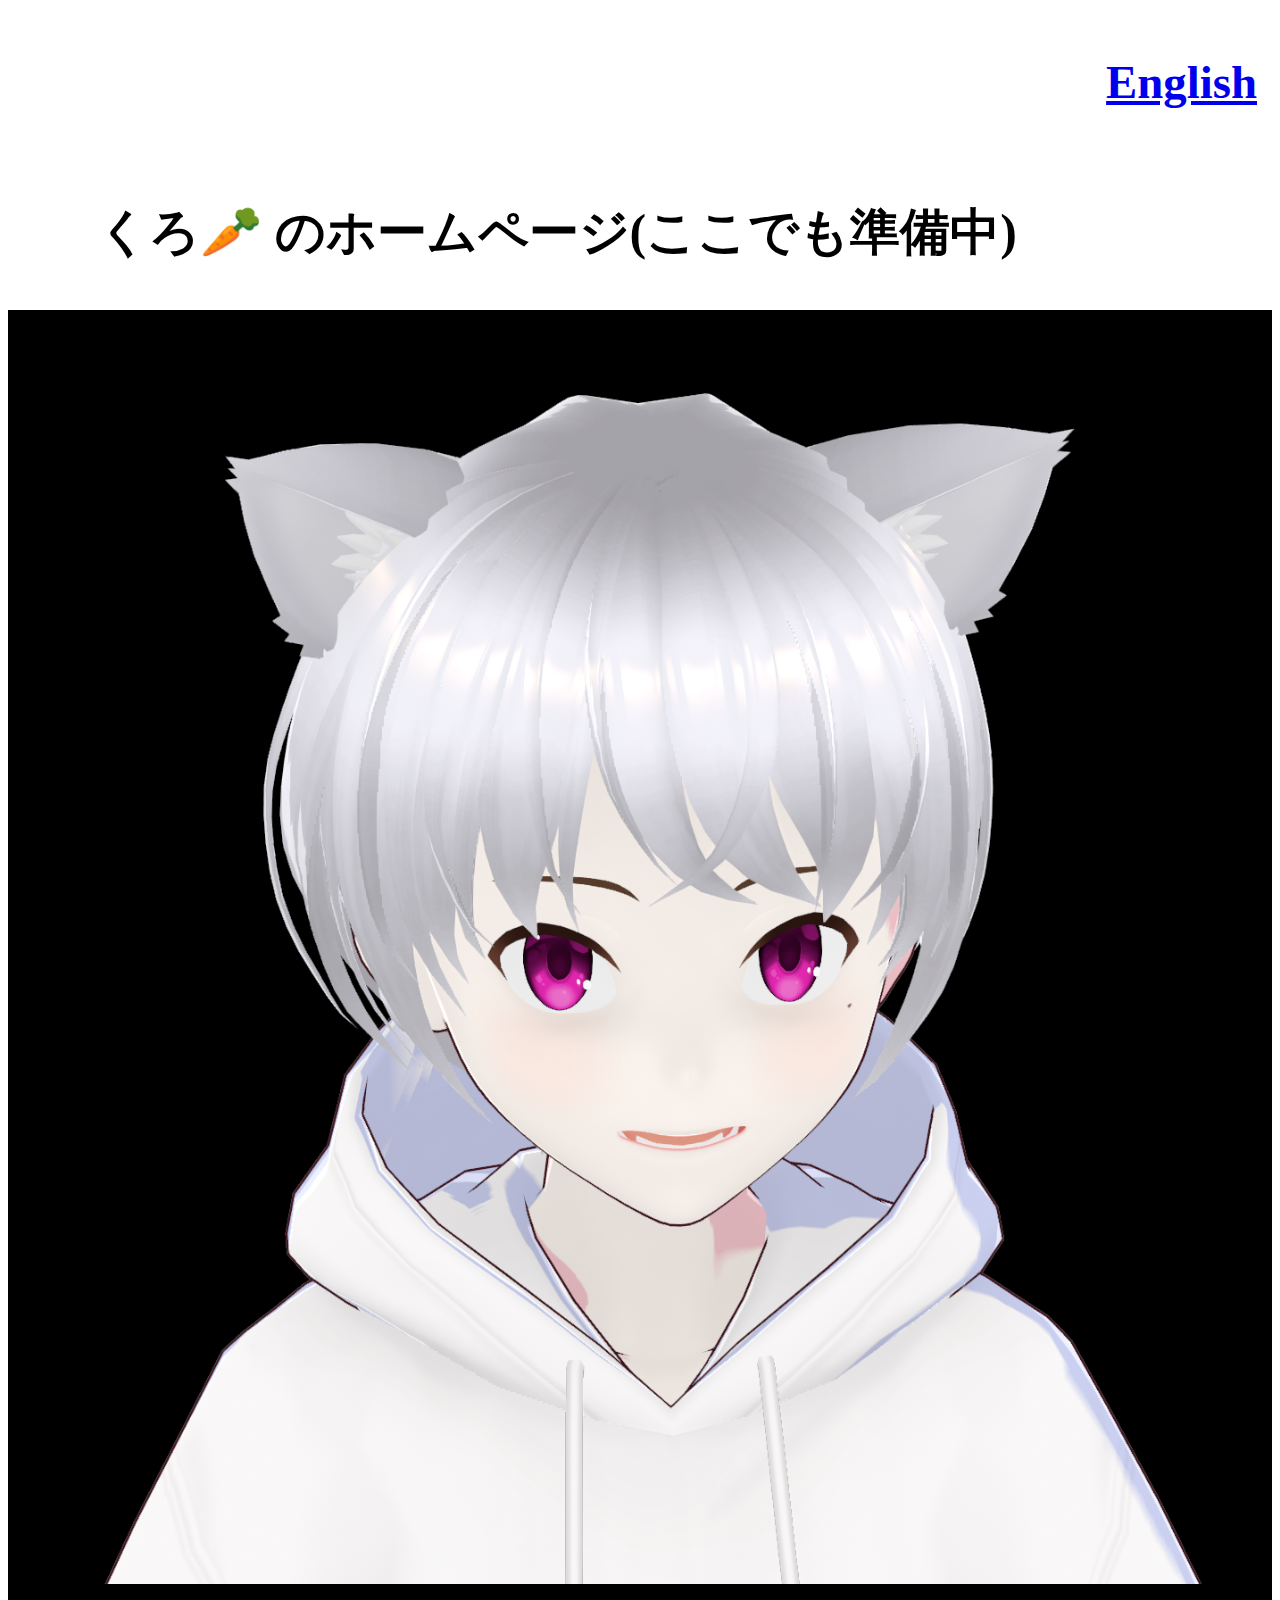
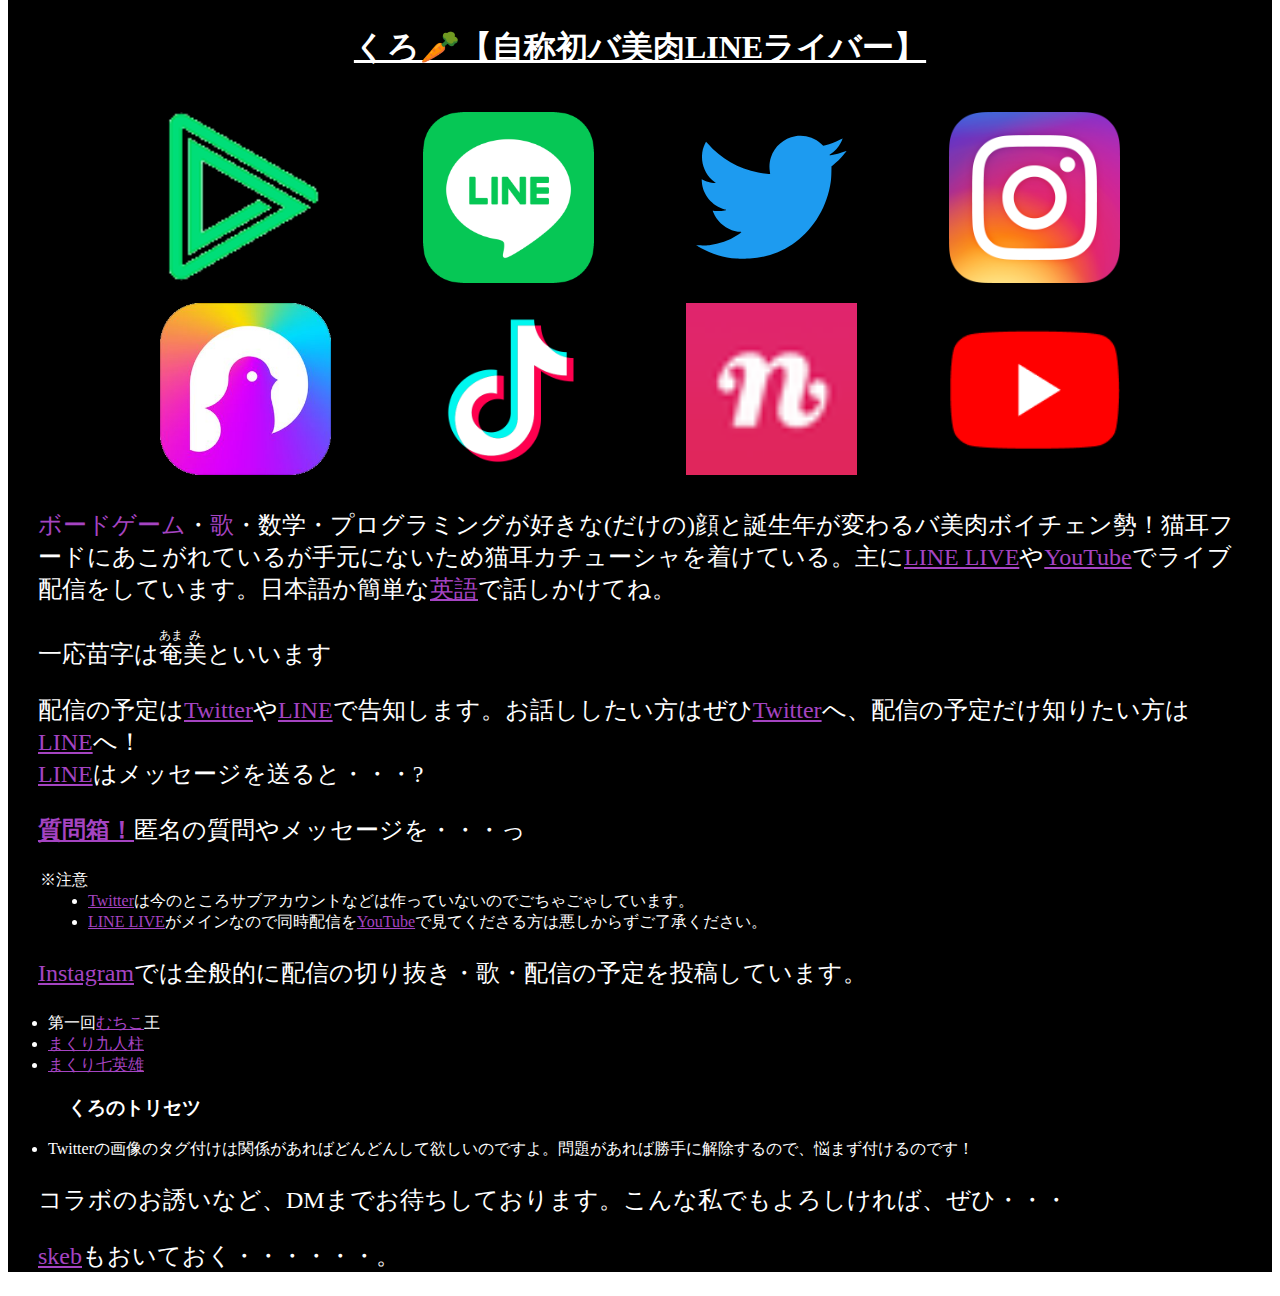
<file: index.html>
<!DOCTYPE html>
<html lang="ja">
<head>
    <meta charset="utf-8">
    <meta name="viewport" content="width=device-width, initial-scale=1">
    <title> 奄美くろ&#x1F955 </title>
    <link rel="icon" type="image/png" href="icon.png">
    <link rel="stylesheet" href="stylesheet.css">
    <!--<link href="https://cdn.jsdelivr.net/npm/bootstrap@5.0.2/dist/css/bootstrap.min.css" rel="stylesheet" integrity="sha384-EVSTQN3/azprG1Anm3QDgpJLIm9Nao0Yz1ztcQTwFspd3yD65VohhpuuCOmLASjC" crossorigin="anonymous">-->

</head>
  <body>
      <div class="header">
          <a href="index_en.html"><h3>English</h3></a>
      </div>
    <div class="main">
        <div class="copy">
            <h1>くろ&#x1F955 のホームページ(ここでも準備中)</h1>
        </div>
        <div class="contents">
            <div class="profile">
                <div class="face">
                    <a href="https://www.youtube.com/channel/UC2K8sRze5m27lPGddWX0EXw"><img src="icon.png" alt="アイコン"></a>
                    <a href="https://www.youtube.com/channel/UC2K8sRze5m27lPGddWX0EXw"><h3>くろ&#x1F955【自称初バ美肉LINEライバー】</h3></a>
                </div>
                <div class="icons">
                    <div class="icon"><a href="https://linliv.ee/MDdeVyr/co/ot/sh/ce"><img src="linelive.png" alt="LINE LIVE"></a></div>
                    <div class="icon"><a href="https://lin.ee/eNa09mW"><img src="line.png" alt="公式LINE"></a></div>
                    <div class="icon"><a href="https://twitter.com/kuro_amami"><img src="twitter.svg" alt="twitter"></a></div>
                    <div class="icon"><a href="https://www.instagram.com/kuro_amami/"><img src="instagram.png" alt="Instagram"></a></div>
                    <div class="icon"><a href="https://u.pokekara.com/user/787042791"><img src="pokekara.png" alt="Pokekara"></a></div>
                    <div class="icon"><a href="https://www.tiktok.com/@kuro_amami"><img src="tiktok.png" alt="TikTok" width="48" height="48"></a></div>
                    <div class="icon"><a href="https://nana-music.com/users/10360945"><img src="nana.ico" alt="nana"></a></div>
                    <div class="icon"><a href="https://www.youtube.com/channel/UC2K8sRze5m27lPGddWX0EXw"><img src="youtube.png" alt="YouTube"></a></div>
                </div>
            </div>
            <div class="bio">
                <p>
                    <a>ボードゲーム</a>・<a>歌</a>・数学・プログラミングが好きな(だけの)顔と誕生年が変わるバ美肉ボイチェン勢！猫耳フードにあこがれているが手元にないため猫耳カチューシャを着けている。主に<a href="https://linliv.ee/MDdeVyr/co/ot/sh/ce">LINE LIVE</a>や<a href="https://www.youtube.com/channel/UC2K8sRze5m27lPGddWX0EXw">YouTube</a>でライブ配信をしています。日本語か簡単な<a href="index_en.html">英語</a>で話しかけてね。
                </p>
                <p>一応苗字は<ruby>奄<rp>(</rp><rt>あま</rt><rp>)</rp>美<rp>(</rp><rt>み</rt><rp>)</rp></ruby>といいます</p>
                <p>
                    配信の予定は<a href="https://twitter.com/kuro_amami">Twitter</a>や<a href="https://lin.ee/eNa09mW">LINE</a>で告知します。お話ししたい方はぜひ<a href="https://twitter.com/kuro_amami">Twitter</a>へ、配信の予定だけ知りたい方は<a href="https://lin.ee/eNa09mW">LINE</a>へ！
                    <br /><a href="https://lin.ee/eNa09mW">LINE</a>はメッセージを送ると・・・?
                </p>

                <p><a href="https://peing.net/ja/kuro_amami"><b>質問箱！</b></a>匿名の質問やメッセージを・・・っ</p>
                <p>
                    <dl>
                        <dt>※注意</dt>
                        <dd>
                            <ul>
                                <li><a href="https://twitter.com/kuro_amami">Twitter</a>は今のところサブアカウントなどは作っていないのでごちゃごゃしています。</li>
                                <li><a href="https://linliv.ee/MDdeVyr/co/ot/sh/ce">LINE LIVE</a>がメインなので同時配信を<a href="https://www.youtube.com/channel/UC2K8sRze5m27lPGddWX0EXw">YouTube</a>で見てくださる方は悪しからずご了承ください。</li>
                            </ul>
                        </dd>
                    </dl>
                </p>
                <p><a href="https://www.instagram.com/kuro_amami/">Instagram</a>では全般的に配信の切り抜き・歌・配信の予定を投稿しています。</p>
                <ul>
                    <li>第一回<a href="https://lit.link/MuchikoPiano">むちこ</a>王</li>
                    <li><a href="https://youtu.be/98C-DOxlbXs">まくり九人柱</a></li>
                    <li><a href="https://www.youtube.com/live/XcpkTaC4HNQ">まくり七英雄</a></li>
                </ul>
                <h3>くろのトリセツ</h3>
                <ul>
                    <li>Twitterの画像のタグ付けは関係があればどんどんして欲しいのですよ。問題があれば勝手に解除するので、悩まず付けるのです！</li>
                </ul>
                <p>コラボのお誘いなど、DMまでお待ちしております。こんな私でもよろしければ、ぜひ・・・</p>
                <p><a href="https://skeb.jp/@kuro_amami">skeb</a>もおいておく・・・・・・。</p>
            </div>
        </div>
    </div>
    <!--<script src="https://cdn.jsdelivr.net/npm/bootstrap@5.0.2/dist/js/bootstrap.bundle.min.js" integrity="sha384-MrcW6ZMFYlzcLA8Nl+NtUVF0sA7MsXsP1UyJoMp4YLEuNSfAP+JcXn/tWtIaxVXM" crossorigin="anonymous"></script>-->
  </body>
</html>
</file>
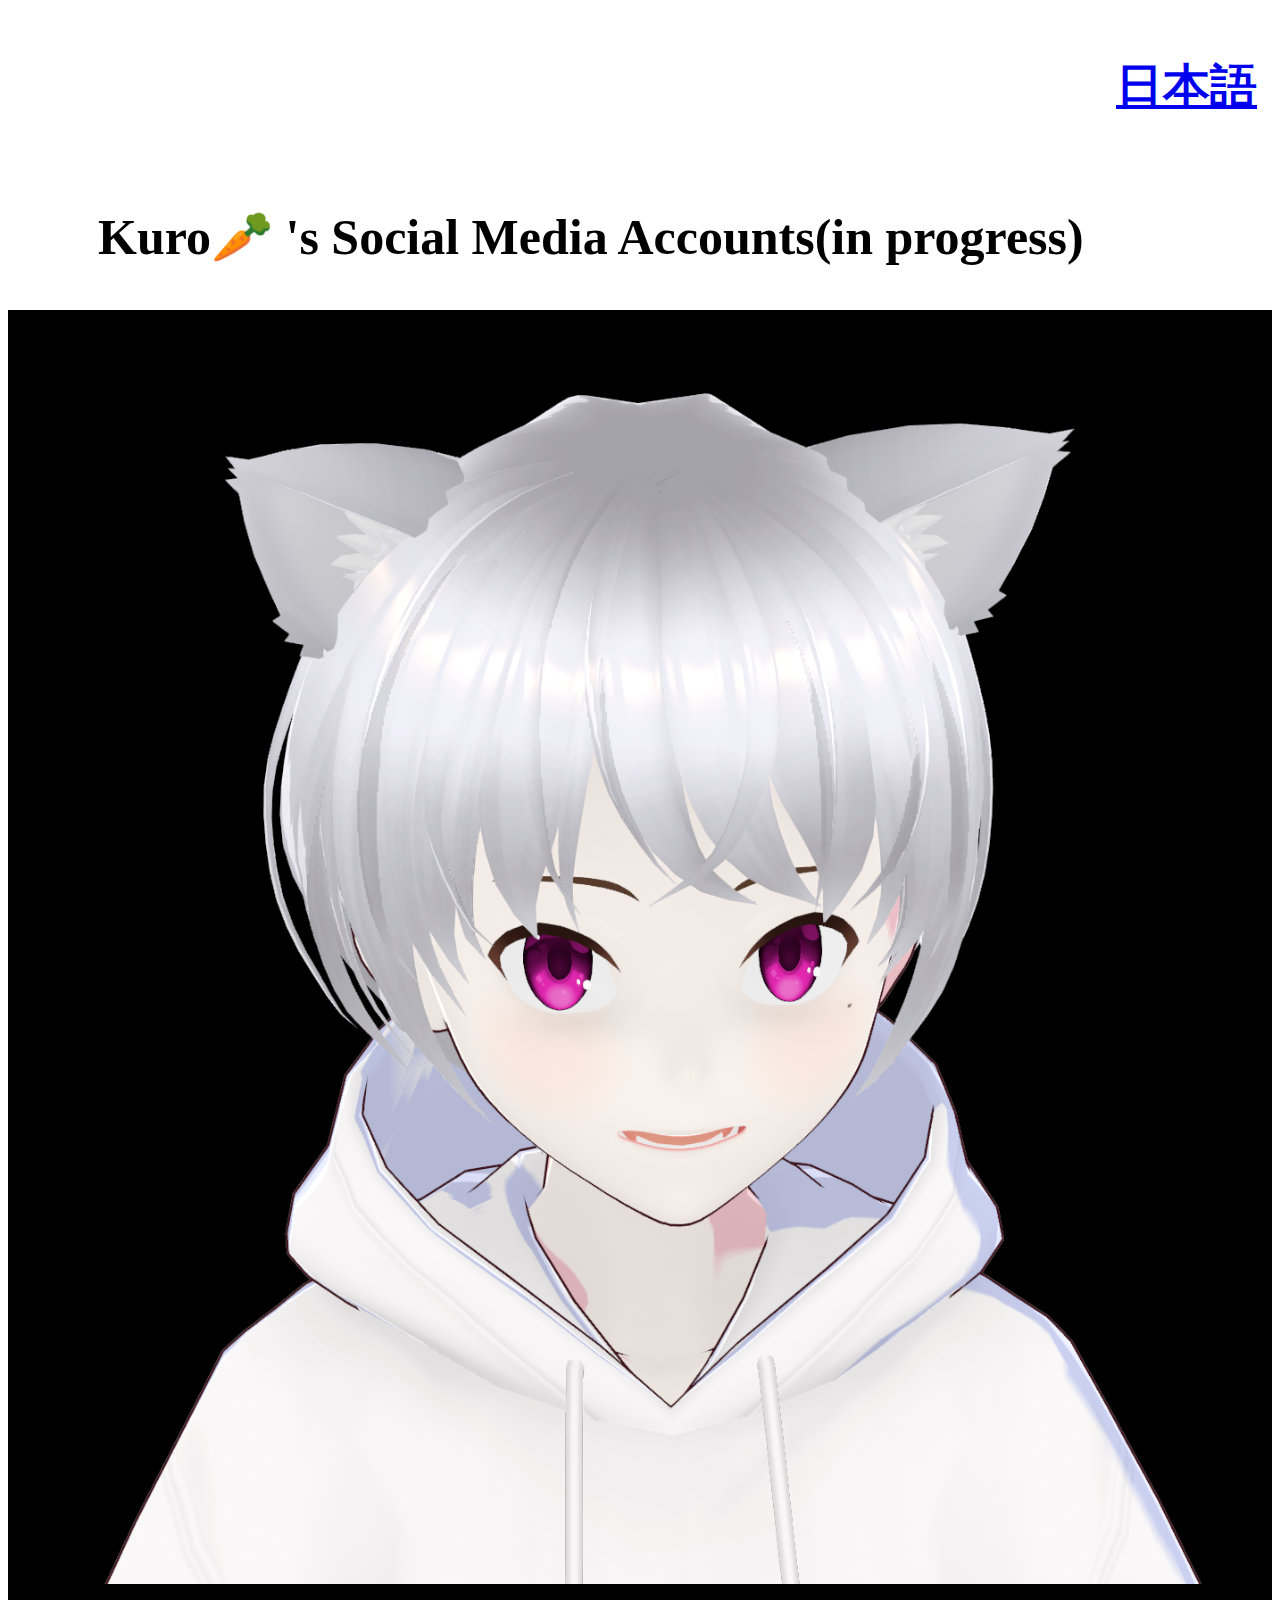
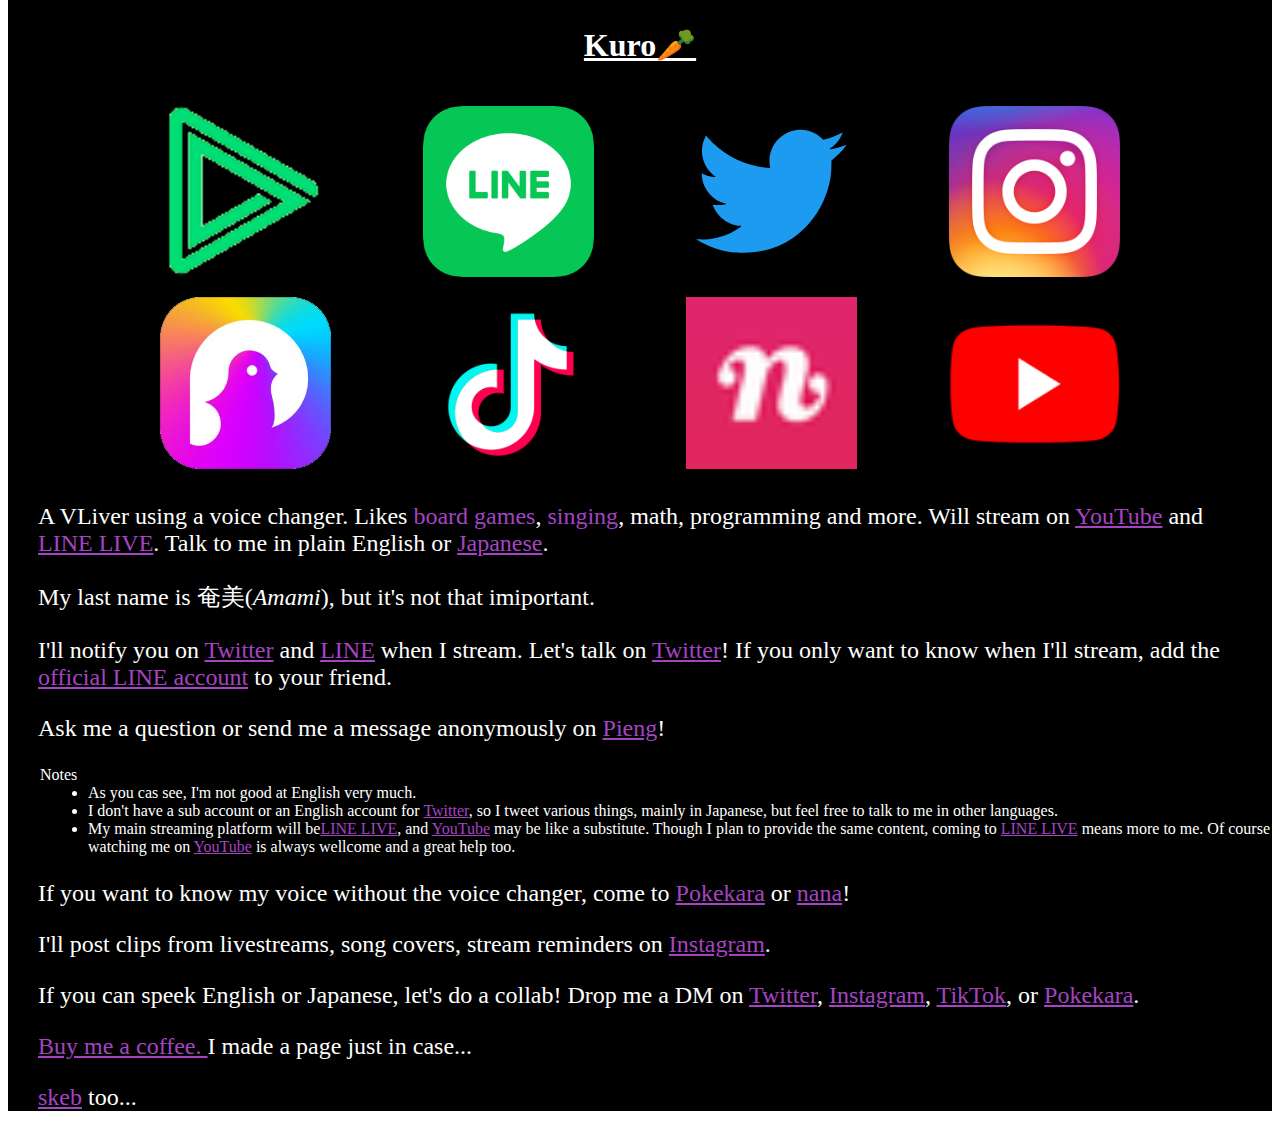
<file: index_en.html>
<!DOCTYPE html>
<html lang="en">
<head>
    <meta charset="utf-8">
    <title> Kuro Amami&#x1F955 's Social Media Accounts</title>
    <link rel="icon" type="image/png" href="icon.png">
    <link rel="stylesheet" href="stylesheet.css">
</head>
<body>
    <div class="header">
        <a href="index.html"><h3>日本語</h3></a>
    </div>
    <div class="main">
        <div class="copy">
            <h1>Kuro&#x1F955 's Social Media Accounts(in progress)</h1>
        </div>
        <div class="contents">
            <div class="profile">
                <div class="face">
                    <a href="https://linliv.ee/MDdeVyr/co/ot/sh/ce"><img src="icon.png" alt="�A�C�R��"></a>
                    <a href="https://linliv.ee/MDdeVyr/co/ot/sh/ce"><h3>Kuro&#x1F955</h3></a>
                </div>
                <div class="icons">
                    <div class="icon"><a href="https://linliv.ee/MDdeVyr/co/ot/sh/ce"><img src="linelive.png" alt="LINE LIVE"></a></div>
                    <div class="icon"><a href="https://lin.ee/eNa09mW"><img src="line.png" alt="����LINE"></a></div>
                    <div class="icon"><a href="https://twitter.com/kuro_amami"><img src="twitter.svg" alt="twitter"></a></div>
                    <div class="icon"><a href="https://www.instagram.com/kuro_amami/"><img src="instagram.png" alt="Instagram"></a></div>
                    <div class="icon"><a href="https://u.pokekara.com/user/787042791"><img src="pokekara.png" alt="Pokekara"></a></div>
                    <div class="icon"><a href="https://www.tiktok.com/@kuro_amami"><img src="tiktok.png" alt="TikTok" width="48" height="48"></a></div>
                    <div class="icon"><a href="https://nana-music.com/users/10360945"><img src="nana.ico" alt="nana"></a></div>
                    <div class="icon"><a href="https://www.youtube.com/channel/UC2K8sRze5m27lPGddWX0EXw"><img src="youtube.png" alt="YouTube"></a></div>
                </div>
            </div>
            <div class="bio">
                <p>
                    A VLiver using a voice changer. Likes <a>board games</a>, <a>singing</a>, math, programming and more. Will stream on <a href="https://www.youtube.com/channel/UC2K8sRze5m27lPGddWX0EXw">YouTube</a> and <a href="https://linliv.ee/MDdeVyr/co/ot/sh/ce">LINE LIVE</a>.  Talk to me in plain English or <a href="index.html">Japanese</a>.
                </p>
                <p>My last name is 奄美(<i>Amami</i>), but it's not that imiportant.</p>
                <p>
                    I'll notify you on <a href="https://twitter.com/kuro_amami">Twitter</a> and <a href="https://lin.ee/eNa09mW">LINE</a> when I stream. Let's talk on <a href="https://twitter.com/kuro_amami">Twitter</a>! If you only want to know when I'll stream, add the <a href="https://lin.ee/eNa09mW">official LINE account</a> to your friend.
                    <!--<br /><a href="https://lin.ee/eNa09mW">LINE</a>�̓��b�Z�[�W�𑗂�ƁE�E�E?-->
                </p>
                <p>Ask me a question or send me a message anonymously on <a href="https://peing.net/en/kuro_amami">Pieng</a>!</p>
                <p>
                    <dl>
                        <dt>Notes</dt>
                        <dd>
                            <ul>
                                <li>As you cas see, I'm not good at English very much.</li>
                                <li>I don't have a sub account or an English account for <a href="https://twitter.com/kuro_amami">Twitter</a>, so I tweet various things, mainly in Japanese, but feel free to talk to me in other languages.</li>
                                <li>My main streaming platform will be<a href="https://linliv.ee/MDdeVyr/co/ot/sh/ce">LINE LIVE</a>, and <a href="https://www.youtube.com/channel/UC2K8sRze5m27lPGddWX0EXw">YouTube</a> may be like a substitute. Though I plan to provide the same content, coming to <a href="https://linliv.ee/MDdeVyr/co/ot/sh/ce">LINE LIVE</a> means more to me. Of course watching me on <a href="https://www.youtube.com/channel/UC2K8sRze5m27lPGddWX0EXw">YouTube</a> is always wellcome and a great help too.</li>
                            </ul>
                        </dd>
                    </dl>
                </p>
                <p>If you want to know my voice without the voice changer, come to <a href="https://u.pokekara.com/user/787042791">Pokekara</a> or <a href="https://nana-music.com/users/10360945">nana</a>!</p>
                <p>I'll post clips from livestreams, song covers, stream reminders on <a href="https://www.instagram.com/kuro_amami/">Instagram</a>.</p>
                <p>If you can speek English or Japanese, let's do a collab! Drop me a DM on <a href="https://twitter.com/kuro_amami">Twitter</a>, <a href="https://www.instagram.com/kuro_amami/">Instagram</a>, <a href="https://www.tiktok.com/@kuro_amami">TikTok</a>, or <a href="https://u.pokekara.com/user/787042791">Pokekara</a>.</p>
                <p><a href="https://www.buymeacoffee.com/kuro.amami">Buy me a coffee. </a>I made a page just in case...</p>
                <p><a href="https://skeb.jp/@kuro_amami">skeb</a> too...</p>
            </div>
        </div>
    </div>
</body>
</html>
</file>
<file: stylesheet.css>
.header {
    font-size: 40px;
}

.copy h1
{
    font-size: 50px;
}
.copy
{
    padding: 10px 90px;
}

.contents img {
    padding: 10px 0px;
}

.contents {
    background-color: #000;
    color: #fff;
    margin: 0px 0px;
    /*display: flex;*/
    /*justify-content: center;*/
    /*flex-direction: column;*/
}

.profile a{
    display: flex;
    justify-content: center;
    color: #fff;
}

.face img {
    width: 100%;
}

.face h3 {
    font-size: xx-large;
}

.contents h3{
    padding: 0px 60px;
}


.icons {
    padding: 0px 60px;
    display: flex;
    justify-content: center;
    flex-wrap: wrap;
}

.icon {
    padding: 0px 4%;
    width: 15%;
    height: contain;
}

.icon img {
    width: 100%;
    height: 100%;
}


.header {
    padding:0px 15px;
    display: flex;
    justify-content: end;
}

p {
    font-size: x-large;
}

.bio a{
    color: #a544c2;
}

.bio p{
    padding: 0px 30px;
}

dt {
    padding-left: 2em;
}
</file>
